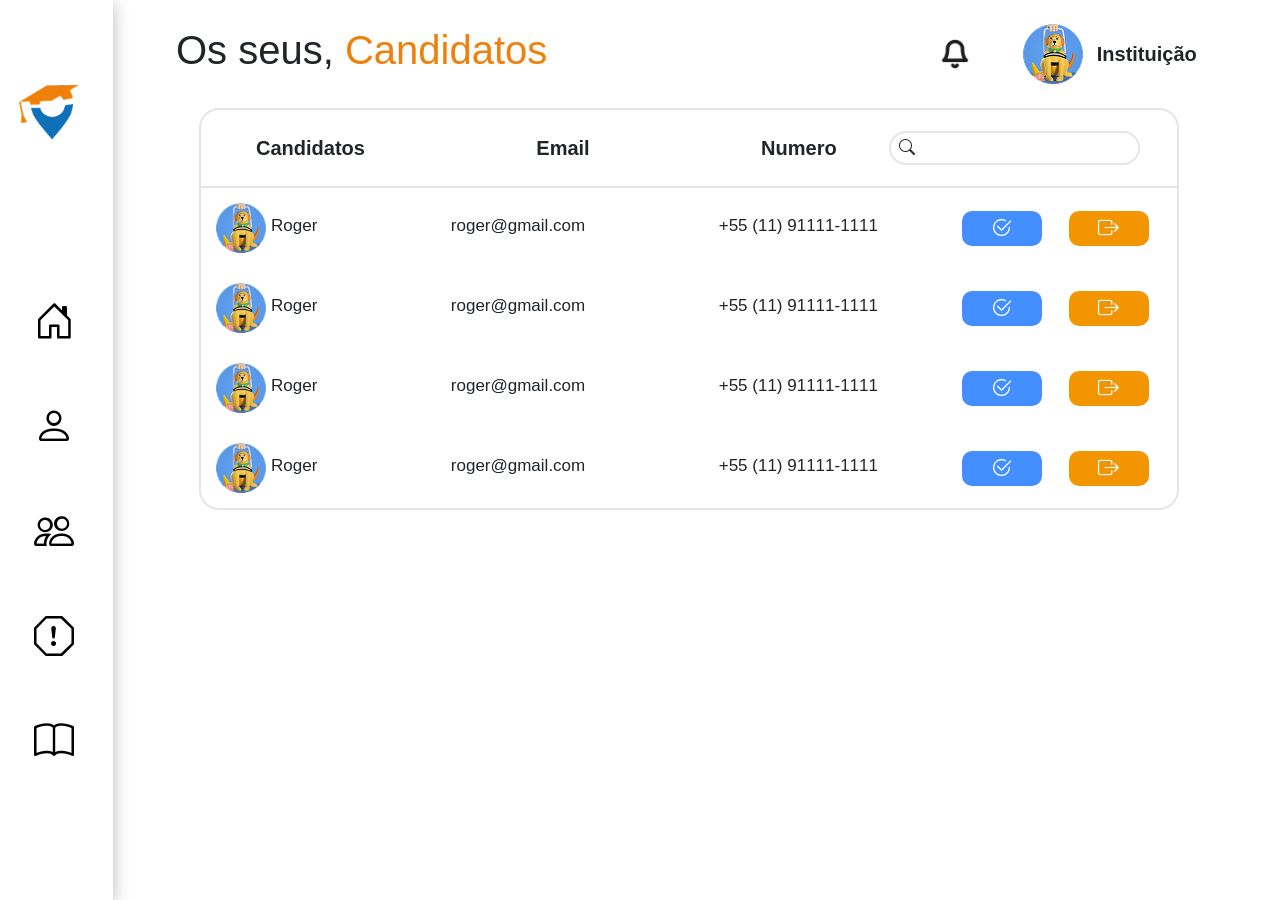
<file: prjCursei/admin/candidatos/index.html>
<!DOCTYPE html>
<html lang="pt-br">

<head>
    <meta charset="UTF-8">
    <meta name="viewport" content="width=device-width, initial-scale=1.0">
    <title>Cursei</title>
    <link rel="stylesheet" href="../../static/css/style.css">
    <link rel="stylesheet" href="https://cdn.jsdelivr.net/npm/bootstrap@4.0.0/dist/css/bootstrap.min.css"
        integrity="sha384-Gn5384xqQ1aoWXA+058RXPxPg6fy4IWvTNh0E263XmFcJlSAwiGgFAW/dAiS6JXm" crossorigin="anonymous">
    <link rel="stylesheet" href="https://cdn.jsdelivr.net/npm/bootstrap-icons@1.11.3/font/bootstrap-icons.min.css">
</head>

<body>

    <!--Nav Bar Vertical Se Possivel, olhem o tamanho das imagens -->
    <nav class="row  h-100 align-items-center d-none d-xl-flex"
        style="width: 10%; box-shadow: 1px 4px 15px rgba(0, 0, 0, 0.25); ">
        <div class="w-100 h-25 d-flex justify-content-center align-items-center">
            <img src="../../static/img/img-area-admin/logo-cursei2.png" alt=""
                style="width: 60px; height: 60px; object-fit: contain;">
        </div>

        <div class="row h-75 w-100 d-flex align-items-center justify-content-center">
            <ul style="list-style-type: none; ">
                <li>
                    <a href="../home/index.html"><i class="img-nav bi bi-house-door"></i></a>
                </li>
                <li>
                    <a href="#"><i class="img-nav bi bi-person"></i></a>
                </li>
                <li>
                    <a href=""><i class="img-nav bi bi-people"></i></a>
                </li>
                <li>
                    <a href=""><i class="img-nav bi bi-exclamation-octagon"></i></a>
                </li>
                <li>
                    <a href=""><i class=" img-nav bi bi-book"></i></a>
                </li>
            </ul>
    </nav>
    </div>

    <!-- Conteudo do sistema, Ainda to rachando a cuca pra arrumar o layout. Então não estou mexendo com a responsividade ainda -->
    <div class="main row-12 ">

        <div class="col-12 mb-4">
            <div class="col d-flex  w-100  mt-4  ">
                <div class="d-flex align-items-center justify-content-start pl-5 w-50 ">
                    <h1>Os seus, <span style="color: #F0800C;">Candidatos</span></h1>
                </div>
                <div class="d-flex align-items-center justify-content-end w-25 ">
                    <img src="../../static/img/img-area-admin/Bell.png" alt=""
                        style="object-fit: contain; width: 30px; height: 30px;">
                </div>
                <div class="w-25 d-flex align-items-center justify-content-center ">
                    <img src="../../static/img/img-area-admin/img-perfil.png" alt="" style="object-fit: contain;">
                    <span style="font-size: 20px; padding-left: 5%; font-weight: 600; ">Instituição</span>
                </div>
            </div>
        </div>

        <div class="container-info-candidatos   row h-100 d-flex justify-content-center" >
            <div class="col-10">
            <div class="nav-info-candidatos m-0 p-0 d-flex col-12" >
                <div class="col-8 " style="box-sizing: border-box; height: 80px;">
                    <ul class=" " >
                        <li class="lista-info-candidatos">Candidatos</li>
                        <li class="lista-info-candidatos">Email</li>
                        <li class="lista-info-candidatos">Numero</li>
    
                    </ul>
                </div>

                <div class="col-4 d-flex justify-content-center align-items-center">
                        <div class="div-input-pesquisar-candidatos d-flex justify-content-center  align-items-center">
                            <i class="img-pesquisar-area-candidato bi bi-search px-2"></i>
                            <input type="text" class="input-pesquisar-area-candidatos w-100 h-100">
                        </div>
                </div>
            </div>
            <div class="container-conteudo-area-candidatos col   p-0">
            <div class="div-conteudo-area-candidatos  col-12 m-0 p-0 d-flex " >
                <div class="col-9 d-flex justify-content-center align-items-center">
                    <img class="img-candidato-area-candidato" src="../../static/img/img-area-admin/img-perfil.png" alt="">
                    <ul >
                        <li class="lista-info-candidatos" style="padding-left: 5px;">Roger</li>
                        <li class="lista-info-candidatos">roger@gmail.com</li>
                        <li class="lista-info-candidatos" style="padding-right: 40px;">+55 (11) 91111-1111</li>
    
                    </ul>
                </div>
                <div class="col-3 d-flex justify-content-around align-items-center">
                    
                    <button class="botao-confirmar-candidato d-flex align-items-center justify-content-center"><i class="bi bi-check2-circle" style="color: #fff; font-size: 21px; "></i></button>
                    <button class="botao-excluir-candidato d-flex align-items-center justify-content-center" ><i class="bi bi-box-arrow-right" style="color: #fff; font-size: 21px; "></i></button>


                </div>
    
            </div>
            <div class="div-conteudo-area-candidatos  col-12 m-0 p-0 d-flex " >
                <div class="col-9 d-flex justify-content-center align-items-center">
                    <img class="img-candidato-area-candidato" src="../../static/img/img-area-admin/img-perfil.png" alt="">
                    <ul >
                        <li class="lista-info-candidatos" style="padding-left: 5px;">Roger</li>
                        <li class="lista-info-candidatos">roger@gmail.com</li>
                        <li class="lista-info-candidatos" style="padding-right: 40px;">+55 (11) 91111-1111</li>
    
                    </ul>
                </div>
                <div class="col-3 d-flex justify-content-around align-items-center">
                    
                    <button class="botao-confirmar-candidato d-flex align-items-center justify-content-center"><i class="bi bi-check2-circle" style="color: #fff; font-size: 21px; "></i></button>
                    <button class="botao-excluir-candidato d-flex align-items-center justify-content-center" ><i class="bi bi-box-arrow-right" style="color: #fff; font-size: 21px; "></i></button>


                </div>
    
            </div>
            <div class="div-conteudo-area-candidatos  col-12 m-0 p-0 d-flex " >
                <div class="col-9 d-flex justify-content-center align-items-center">
                    <img class="img-candidato-area-candidato" src="../../static/img/img-area-admin/img-perfil.png" alt="">
                    <ul >
                        <li class="lista-info-candidatos" style="padding-left: 5px;">Roger</li>
                        <li class="lista-info-candidatos">roger@gmail.com</li>
                        <li class="lista-info-candidatos" style="padding-right: 40px;">+55 (11) 91111-1111</li>
    
                    </ul>
                </div>
                <div class="col-3 d-flex justify-content-around align-items-center">
                    
                    <button class="botao-confirmar-candidato d-flex align-items-center justify-content-center"><i class="bi bi-check2-circle" style="color: #fff; font-size: 21px; "></i></button>
                    <button class="botao-excluir-candidato d-flex align-items-center justify-content-center" ><i class="bi bi-box-arrow-right" style="color: #fff; font-size: 21px; "></i></button>


                </div>
    
            </div>
            <div class="div-conteudo-area-candidatos  col-12 m-0 p-0 d-flex " >
                <div class="col-9 d-flex justify-content-center align-items-center">
                    <img class="img-candidato-area-candidato" src="../../static/img/img-area-admin/img-perfil.png" alt="">
                    <ul >
                        <li class="lista-info-candidatos" style="padding-left: 5px;">Roger</li>
                        <li class="lista-info-candidatos">roger@gmail.com</li>
                        <li class="lista-info-candidatos" style="padding-right: 40px;">+55 (11) 91111-1111</li>
    
                    </ul>
                </div>
                <div class="col-3 d-flex justify-content-around align-items-center">
                    
                    <button class="botao-confirmar-candidato d-flex align-items-center justify-content-center"><i class="bi bi-check2-circle" style="color: #fff; font-size: 21px; "></i></button>
                    <button class="botao-excluir-candidato d-flex align-items-center justify-content-center" ><i class="bi bi-box-arrow-right" style="color: #fff; font-size: 21px; "></i></button>


                </div>
    
            </div>




        </div>
        </div>
    </div>
        
    </div>


    <script src="https://code.jquery.com/jquery-3.2.1.slim.min.js"
        integrity="sha384-KJ3o2DKtIkvYIK3UENzmM7KCkRr/rE9/Qpg6aAZGJwFDMVNA/GpGFF93hXpG5KkN"
        crossorigin="anonymous"></script>
    <script src="https://cdn.jsdelivr.net/npm/popper.js@1.12.9/dist/umd/popper.min.js"
        integrity="sha384-ApNbgh9B+Y1QKtv3Rn7W3mgPxhU9K/ScQsAP7hUibX39j7fakFPskvXusvfa0b4Q"
        crossorigin="anonymous"></script>
    <script src="https://cdn.jsdelivr.net/npm/bootstrap@4.0.0/dist/js/bootstrap.min.js"
        integrity="sha384-JZR6Spejh4U02d8jOt6vLEHfe/JQGiRRSQQxSfFWpi1MquVdAyjUar5+76PVCmYl"
        crossorigin="anonymous"></script>
</body>

</html>
</file>
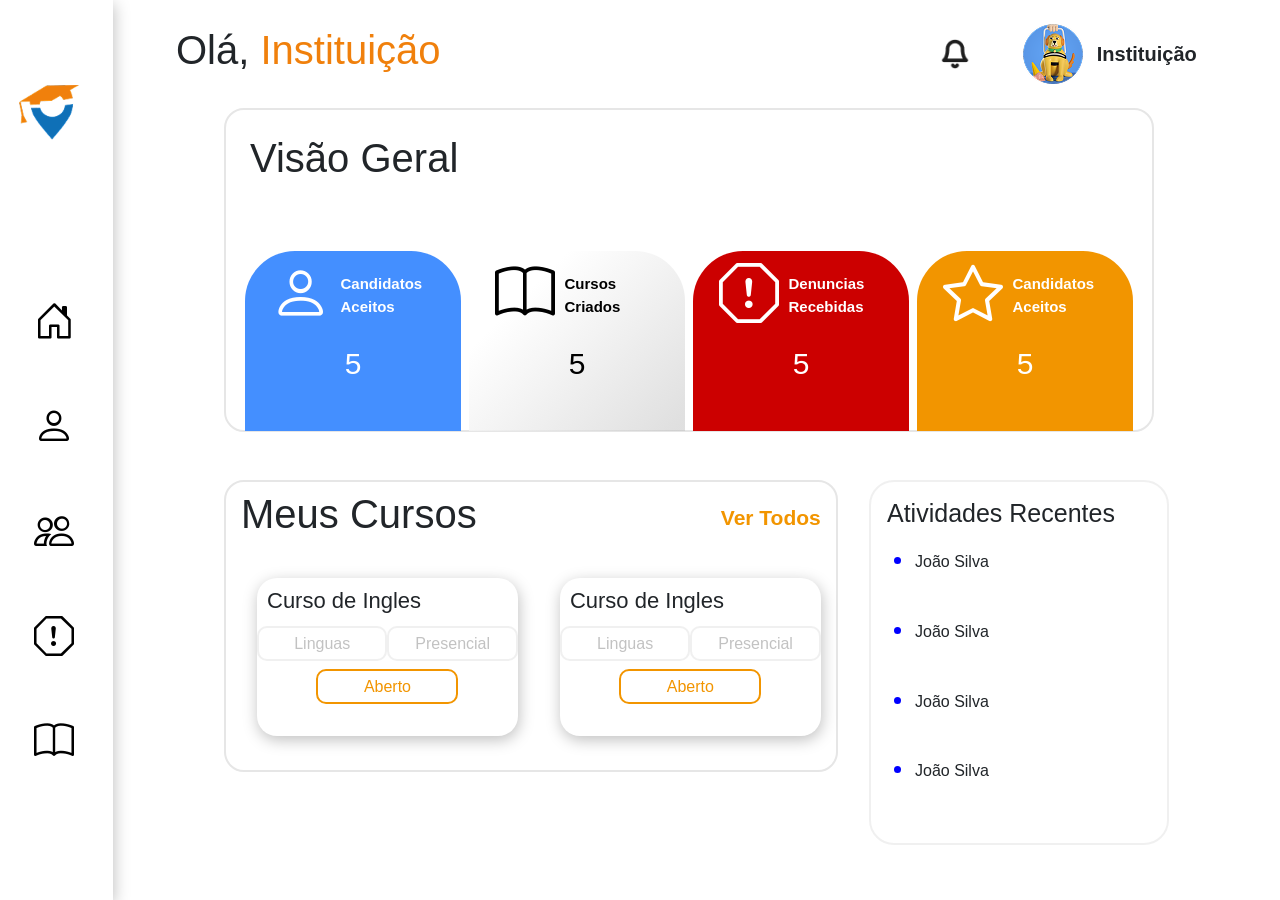
<file: prjCursei/admin/home/index.html>
<!DOCTYPE html>
<html lang="pt-br">

<head>
    <meta charset="UTF-8">
    <meta name="viewport" content="width=device-width, initial-scale=1.0">
    <title>Document</title>
    <link rel="stylesheet" href="../../static/css/style.css">
    <link rel="stylesheet" href="https://cdn.jsdelivr.net/npm/bootstrap@4.0.0/dist/css/bootstrap.min.css"
        integrity="sha384-Gn5384xqQ1aoWXA+058RXPxPg6fy4IWvTNh0E263XmFcJlSAwiGgFAW/dAiS6JXm" crossorigin="anonymous">
    <link rel="stylesheet" href="https://cdn.jsdelivr.net/npm/bootstrap-icons@1.11.3/font/bootstrap-icons.min.css">
</head>

<body>

    <!--Nav Bar Vertical Se Possivel, olhem o tamanho das imagens -->
    <nav class="row  h-100 d-xl-flex align-items-center d-none "
        style="width: 10%; box-shadow: 1px 4px 15px rgba(0, 0, 0, 0.25); ">
        <div class="w-100 h-25 d-flex justify-content-center align-items-center">
            <img src="../../static/img/img-area-admin/logo-cursei2.png" alt=""
                style="width: 60px; height: 60px; object-fit: contain;">
        </div>

        <div class="row h-75 w-100 d-flex align-items-center justify-content-center">
            <ul style="list-style-type: none; ">
                <li>
                    <a href="../home/index.html"><i class="img-nav bi bi-house-door"></i></a>
                </li>
                <li>
                    <a href="../candidatos/index.html"><i class="img-nav bi bi-person"></i></a>
                </li>
                <li>
                    <a href=""><i class="img-nav bi bi-people"></i></a>
                </li>
                <li>
                    <a href=""><i class="img-nav bi bi-exclamation-octagon"></i></a>
                </li>
                <li>
                    <a href=""><i class=" img-nav bi bi-book"></i></a>
                </li>
            </ul>
    </nav>
    </div>

    <!-- Conteudo do sistema, Ainda to rachando a cuca pra arrumar o layout. Então não estou mexendo com a responsividade ainda -->
    <div class="main row-12">
        <div class="col-12 mb-4">
            <div class="col d-flex  w-100  mt-4  ">
                <div class="d-flex align-items-center justify-content-start pl-5 w-50 ">
                    <h1>Olá, <span style="color: #F0800C;">Instituição</span></h1>
                </div>
                <div class="d-flex align-items-center justify-content-end w-25 ">
                    <img src="../../static/img/img-area-admin/Bell.png" alt=""
                        style="object-fit: contain; width: 30px; height: 30px;">
                </div>
                <div class="w-25 d-flex align-items-center justify-content-center ">
                    <img src="../../static/img/img-area-admin/img-perfil.png" alt="" style="object-fit: contain;">
                    <span style="font-size: 20px; padding-left: 5%; font-weight: 600; ">Instituição</span>
                </div>
            </div>
        </div>
        <div class="w-100 d-flex justify-content-center col-12  col-xl-12" style="width: 100%;">
            <div class="d-flex justify-content-center col-12 col-xl-10 " style="height: 324px; width: 85%;  ">
                <div class=" w-100 h-100" style="border: rgba(230, 230, 230, 1) solid 2px; border-radius: 20px; ">
                    <div class="  pl-4 pt-4" style="height: 19%;">

                        <h1 class="">Visão Geral</h1>
                    </div>

                    <div class="col-12 d-flex  w-100 d-flex align-items-end " style="height: 75%; margin-top: 20px;">
                        <div class="row-12 w-25 h-75 mx-1"
                            style="background-color: rgba(68, 143, 255, 1); border-top-left-radius: 50px; border-top-right-radius: 50px;">
                            <div class="row d-flex align-items-center justify-content-center h-50" style="color: #fff;">
                                <i class="img-visao-geral bi bi-person"></i>
                                <span class="frase-informacoes-visao-geral">Candidatos Aceitos</span>
                            </div>
                            <div class="d-flex justify-content-center h-25 align-items-center ">
                                <span style="color: #fff; font-weight: 500; font-size: 30px;">5</span>
                            </div>
                        </div>
                        <div class="row-12 w-25 h-75 mx-1 "
                            style="background: linear-gradient(315deg, rgba(177, 177, 177, 0.404) 3%, rgba(255,255,255,1) 75%);
                             border-top-left-radius: 50px; border-top-right-radius: 50px;">
                            <div class="row d-flex align-items-center justify-content-center h-50"
                                style="color: black;">
                                <i class=" img-visao-geral bi bi-book" style="color: black;"></i>
                                <span class="frase-informacoes-visao-geral" style="color: black;">Cursos Criados</span>
                            </div>
                            <div class="d-flex justify-content-center h-25 align-items-center ">
                                <span style="color: black; font-weight: 500; font-size: 30px;">5</span>
                            </div>
                        </div>
                        <div class="row-12 w-25 h-75 mx-1 " style="background: linear-gradient(143deg, rgba(204,0,0,1) 100%, rgba(220,13,13,1) 100%);
 border-top-left-radius: 50px; border-top-right-radius: 50px;">
                            <div class="row d-flex align-items-center justify-content-center h-50" style="color: #fff; ">
                                <i class="img-visao-geral bi bi-exclamation-octagon" ></i>
                                <span class="frase-informacoes-visao-geral" style="color: #fff;">Denuncias
                                    Recebidas</span>
                            </div>
                            <div class="d-flex justify-content-center h-25 align-items-center ">
                                <span style="color: #fff    ; font-weight: 500; font-size: 30px;">5</span>
                            </div>
                        </div>
                        <div class="row-12 w-25 h-75 mx-1 " style="background: linear-gradient(143deg, rgba(242,149,0,1) 100%, rgba(255,166,23,1) 100%); border-top-left-radius: 50px; border-top-right-radius: 50px;">
                            <div class="row d-flex align-items-center justify-content-center h-50" style="color: #fff;">
                                <i class="img-visao-geral bi bi-star"></i>
                                <span class="frase-informacoes-visao-geral" >Candidatos Aceitos</span>
                        </div>
                        <div class=" d-flex justify-content-center h-25 align-items-center ">
                            <span style=" color: #fff; font-weight: 500; font-size: 30px;">5</span>
                            </div>
                        </div>
                    </div>
                </div>
            </div>
        </div>

        <div class="col d-flex justify-content-center col  pt-5 h-50 w-100">
            <div class="div-meus-cursos-atividades-recentes row d-flex justify-content-lg-between justify-content-between col-12 col-xl-10  flex-nowrap"
                style="width: 85%; ">
                <div class="div-meus-cursos-dashboard row-12">
                    <div class="col-12 w-100 h-25 d-flex align-items-center ">
                        <div class="w-50 ">
                            <h1>Meus Cursos</h1>
                        </div>
                        <div class="w-50 d-flex align-items-center justify-content-end  "><span
                                class="texto-ver-todos">Ver Todos</span></div>
                    </div>
                    <div class=" w-100 h-100   col-12 d-flex justify-content-between">
                        <div class="div-info-cursos-dashboard row-12 ml-3 mt-4 ">
                            <div>
                                <h1>Curso de Ingles</h1>
                            </div>
                            <div class="d-flex justify-content-around pt-1">
                                <button class="bnt-informacoes-cadastro-curso">Linguas</button>
                                <button class="bnt-informacoes-cadastro-curso">Presencial</button>
                            </div>
                            <div class="d-flex align-items-center justify-content-center pt-2">
                                <button class="bnt-informacoes-aberto-curso">Aberto</button>
                            </div>
                        </div>
                        <div class="div-info-cursos-dashboard row-12 ml-3 mt-4 ">
                            <div>
                                <h1>Curso de Ingles</h1>
                            </div>
                            <div class="d-flex justify-content-around pt-1">
                                <button class="bnt-informacoes-cadastro-curso">Linguas</button>
                                <button class="bnt-informacoes-cadastro-curso">Presencial</button>
                            </div>
                            <div class="d-flex align-items-center justify-content-center pt-2">
                                <button class="bnt-informacoes-aberto-curso">Aberto</button>
                            </div>
                        </div>

                    </div>
                </div>

                <div class="div-atividades-recentes row">
                    <h1 class="ml-3 my-3">Atividades Recentes</h1>

                    <ul class="ml-1">
                        <li class="lista-atividades-recentes">João Silva</li>
                        <li class="lista-atividades-recentes">João Silva</li>
                        <li class="lista-atividades-recentes">João Silva</li>
                        <li class="lista-atividades-recentes">João Silva</li>
                    </ul>
                </div>
            </div>
        </div>
    </div>


    <script src="https://code.jquery.com/jquery-3.2.1.slim.min.js"
        integrity="sha384-KJ3o2DKtIkvYIK3UENzmM7KCkRr/rE9/Qpg6aAZGJwFDMVNA/GpGFF93hXpG5KkN"
        crossorigin="anonymous"></script>
    <script src="https://cdn.jsdelivr.net/npm/popper.js@1.12.9/dist/umd/popper.min.js"
        integrity="sha384-ApNbgh9B+Y1QKtv3Rn7W3mgPxhU9K/ScQsAP7hUibX39j7fakFPskvXusvfa0b4Q"
        crossorigin="anonymous"></script>
    <script src="https://cdn.jsdelivr.net/npm/bootstrap@4.0.0/dist/js/bootstrap.min.js"
        integrity="sha384-JZR6Spejh4U02d8jOt6vLEHfe/JQGiRRSQQxSfFWpi1MquVdAyjUar5+76PVCmYl"
        crossorigin="anonymous"></script>
</body>

</html>
</file>
<file: prjCursei/static/css/style.css>
body{
    height: 100vh;
    margin: 0;
    padding: 0;
    border: 0;
    display: flex;
}
.main{
    flex-grow: 1;
    overflow: scroll    ;
    
}
/*Estou utilizando as classes para ganhar tempo, estilizando uma classe para alterar diversas imagens(pufavo vitu não ache ruim */
.img-nav{
    width: 35px;
    height: 35px;
    object-fit: contain;
    transition: 1s;
    font-size: 40px;
    color: black;

}
li{
    margin-bottom: 45px;

}
.img-nav:hover{
    border-radius: 10px;
    
    color: #F29500;
}
.frase-informacoes-visao-geral{
    width: 95px;
    font-size: 15px;
    font-weight: 600;
}
.img-visao-geral{
    color: #fff;
    font-size: 60px;
    margin-right: 10px;
}
.div-meus-cursos-dashboard{
    border: rgba(230, 230, 230, 1) solid 2px;
    border-radius: 20px;
    width:66%; 
    height: 292px;
}
.div-info-cursos-dashboard{
    box-shadow: 1px 4px 15px rgba(0, 0, 0, 0.25);
    border-radius: 20px;
    width: 45%;
    height: 55%;
}
.div-info-cursos-dashboard h1{
    padding-top: 10px;
    padding-left: 10px;
    font-size: 22px;
}
.bnt-informacoes-cadastro-curso{
    background-color: #FFFFFF;
    color: #C2C2C2;
    border:rgba(217, 217, 217, 0.4) solid 2px;
    border-radius: 10px;
    width: 142px;
    height: 35px;
}
.bnt-informacoes-aberto-curso{
    background-color: #FFFFFF;
    color: #F29500;
    border:rgba(242, 149, 0, 1) solid 2px;
    border-radius: 10px;
    width: 142px;
    height: 35px;
    transition: 0.5s;
}
.bnt-informacoes-aberto-curso:hover{
background-color: #F29500;
color: #fff;
}
.div-atividades-recentes{
    width: 300px;
    height: 365px;
    border:rgba(217, 217, 217, 0.4) solid 2px;
    border-radius: 25px;
    
}

.div-atividades-recentes h1{
    font-size: 25px;
}
.div-atividades-recentes li{
    line-height: 1.1;
}
.div-atividades-recentes ul li::marker{
color: blue;
font-size: 1.5rem;
}

.texto-ver-todos{
    font-size: 21px;
    font-weight: 600;
    color: #F29500;
}
.pesquisar-input{
    color: black;
    font-size: 25px;

}

.div-input-pesquisar-candidatos{
    background-color: #fff;
    border-radius: 50px;
    width: 85%;
    height: 45%;
    border: 2px rgba(0, 0, 0, 0.1) solid;
}

.nav-info-candidatos{
    box-sizing: border-box;
    height: 80px;
    border: 2px rgba(0, 0, 0, 0.1) solid;
    border-top-left-radius: 20px;
    border-top-right-radius: 20px;
}

.nav-info-candidatos ul{
    display: flex;
    flex-direction: row;
    justify-content: space-between; 
    align-items: center;
    list-style: none;
    height: 80px;
    box-sizing: border-box;
    margin: 0;
    padding-top: 40px;
    font-size: 20px;
    font-weight: 600;
}
.img-pesquisar-area-candidato{
    font-size: 16px;
}

.input-pesquisar-area-candidatos{
    border-radius: 50px;
    outline: none;
    border: none;
    padding-left: 7px ;
}

.container-conteudo-area-candidatos{
    border-right:  2px rgba(0, 0, 0, 0.1) solid;
    border-left:  2px rgba(0, 0, 0, 0.1) solid;
    border-bottom:  2px rgba(0, 0, 0, 0.1) solid;
    border-bottom-right-radius: 20px;
    border-bottom-left-radius: 20px;
}

.div-conteudo-area-candidatos ul{
    display: flex;
    flex-direction: row;
    justify-content: space-between; 
        width: 100%;
    align-items: center;
    list-style: none;
    height: 80px;
    box-sizing: border-box;
    margin: 0;
    padding:0;
    padding-top: 40px;
    font-size: 17px;
    font-weight: 400;
}

.img-candidato-area-candidato{
    height: 50px;
    width: 50px;
    object-fit: contain;
}

.botao-confirmar-candidato{
    border: none;
    background-color: #448FFF;
    cursor: pointer;
    border-radius: 10px;
    width: 80px;
    height: 35px;
}

.botao-excluir-candidato{
    border: none;
    background-color: #F29500;
    cursor: pointer;
    border-radius: 10px;
    width: 80px;
    height: 35px;
}
</file>
